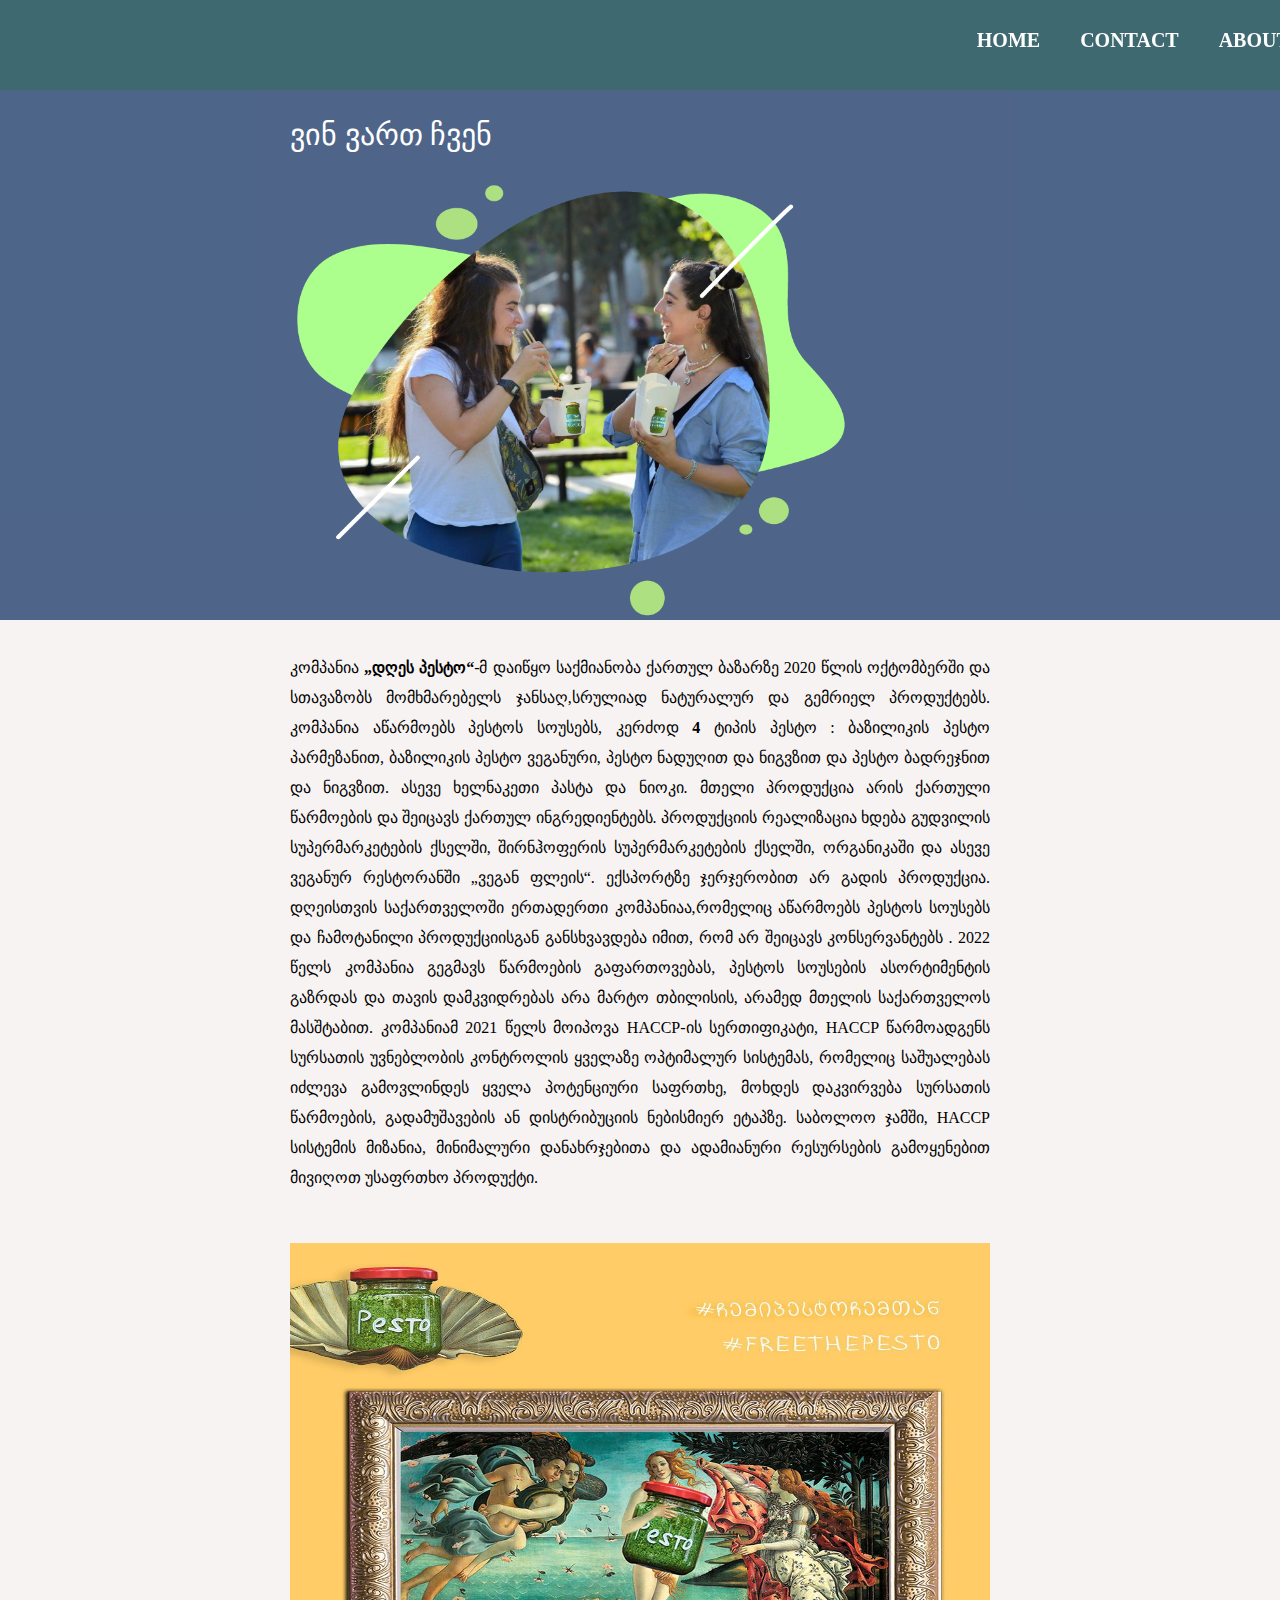
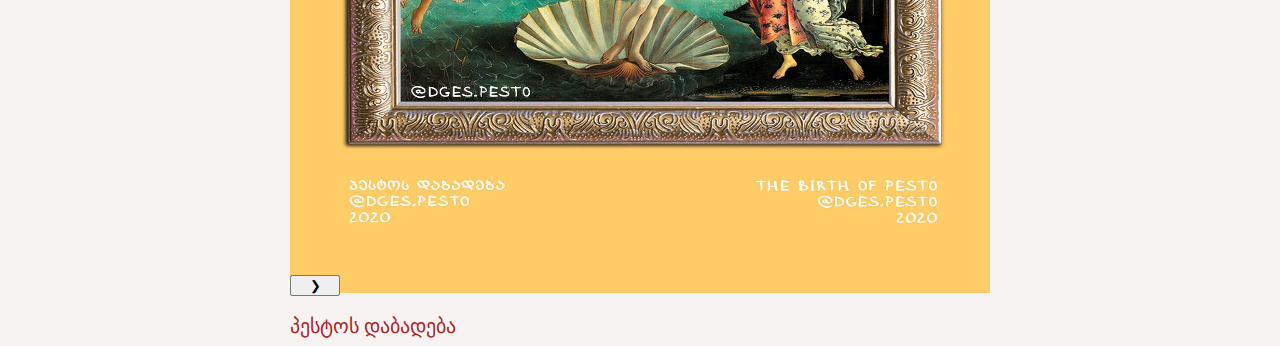
<file: html/aboutus.html>
<!DOCTYPE html>
<html lang="en">
  <head>
    <meta charset="UTF-8" />
    <meta http-equiv="X-UA-Compatible" content="IE=edge" />
    <meta name="viewport" content="width=device-width, initial-scale=1.0" />
    <link rel="stylesheet" href="../css/reset.css" />
    <link rel="stylesheet" href="../css/aboutus.css" />
    <link rel="stylesheet" href="../css/main.css" />
    <link
      rel="stylesheet"
      href="https://cdnjs.cloudflare.com/ajax/libs/font-awesome/6.2.1/css/all.min.css"
    />
    <script src="../js/aboutus.js" defer></script>
    <title>About Us</title>
    <link rel="icon" type="image/x-icon" href="../imgs/info.png" />
  </head>
  <body>
    <header class="header">
      <div class="navigation-flex">
        <nav class="navigacia">
          <a class="logo" href="index.html"
            ><img src="../imgs/icon-pesto.png" alt=""
          /></a>
          <ul class="nav-ul">
            <li class="nav-li"><a href="main.html"> home</a></li>
            <li class="nav-li"><a href="contact.html">contact</a></li>
            <li class="nav-li"><a href="aboutus.html">about us</a></li>
          </ul>
        </nav>
      </div>
    </header>
    <section class="about-section1">
      <div class="about-wrapper">
        <h1 class="h1">ვინ ვართ ჩვენ</h1>
        <img class="me-nina" src="../imgs/nina-ninia.png" alt="" />
        <p class="paragrap">
          კომპანია <span>„დღეს პესტო“</span>-მ დაიწყო საქმიანობა ქართულ ბაზარზე
          2020 წლის ოქტომბერში და სთავაზობს მომხმარებელს ჯანსაღ,სრულიად
          ნატურალურ და გემრიელ პროდუქტებს. კომპანია აწარმოებს პესტოს სოუსებს,
          კერძოდ <span>4</span> ტიპის პესტო : ბაზილიკის პესტო პარმეზანით,
          ბაზილიკის პესტო ვეგანური, პესტო ნადუღით და ნიგვზით და პესტო ბადრეჯნით
          და ნიგვზით. ასევე ხელნაკეთი პასტა და ნიოკი. მთელი პროდუქცია არის
          ქართული წარმოების და შეიცავს ქართულ ინგრედიენტებს. პროდუქციის
          რეალიზაცია ხდება გუდვილის სუპერმარკეტების ქსელში, შირნჰოფერის
          სუპერმარკეტების ქსელში, ორგანიკაში და ასევე ვეგანურ რესტორანში „ვეგან
          ფლეის“. ექსპორტზე ჯერჯერობით არ გადის პროდუქცია. დღეისთვის
          საქართველოში ერთადერთი კომპანიაა,რომელიც აწარმოებს პესტოს სოუსებს და
          ჩამოტანილი პროდუქციისგან განსხვავდება იმით, რომ არ შეიცავს
          კონსერვანტებს . 2022 წელს კომპანია გეგმავს წარმოების გაფართოვებას,
          პესტოს სოუსების ასორტიმენტის გაზრდას და თავის დამკვიდრებას არა მარტო
          თბილისის, არამედ მთელის საქართველოს მასშტაბით. კომპანიამ 2021 წელს
          მოიპოვა HACCP-ის სერთიფიკატი, HACCP წარმოადგენს სურსათის უვნებლობის
          კონტროლის ყველაზე ოპტიმალურ სისტემას, რომელიც საშუალებას იძლევა
          გამოვლინდეს ყველა პოტენციური საფრთხე, მოხდეს დაკვირვება სურსათის
          წარმოების, გადამუშავების ან დისტრიბუციის ნებისმიერ ეტაპზე. საბოლოო
          ჯამში, HACCP სისტემის მიზანია, მინიმალური დანახრჯებითა და ადამიანური
          რესურსების გამოყენებით მივიღოთ უსაფრთხო პროდუქტი.
        </p>
        <div class="container"></div>

        <div class="content display-container">
          <div class="display-container Slides">
            <img src="../imgs/born-pesto.jpg" style="width: 100%" />
            <div class="display-bottomleft large container padding-16 black">
              პესტოს დაბადება
            </div>
          </div>

          <div class="display-container Slides">
            <img src="../imgs/couple-pesto.jpg" style="width: 100%" />
            <div class="display-bottomright large container padding-16 black">
              პესტოს მოყვარული წყვილის პორტრეტი
            </div>
          </div>

          <div class="display-container Slides">
            <img src="../imgs/mona-lisa-pesto.jpg" style="width: 100%" />
            <div class="display-topleft large container padding-16 black">
              მონა პესტო
            </div>
          </div>

          <div class="display-container Slides">
            <img src="../imgs/urbino-pesto.jpg" style="width: 100%" />
            <div class="display-topright large container padding-16 black">
              ურბინოს პესტო
            </div>
          </div>

          <div class="display-container Slides">
            <img src="../imgs/didi-pesto.jpg" style="width: 100%" />
            <div class="display-middle large container padding-16 black">
              კანაგავას პესტოს დიდი ტალღები
            </div>
          </div>

          <button class="button display-left black" onclick="plusDivs(-1)">
            &#10094;
          </button>
          <button class="button display-right black" onclick="plusDivs(1)">
            &#10095;
          </button>
        </div>
      </div>
    </section>
  </body>
</html>
</file>
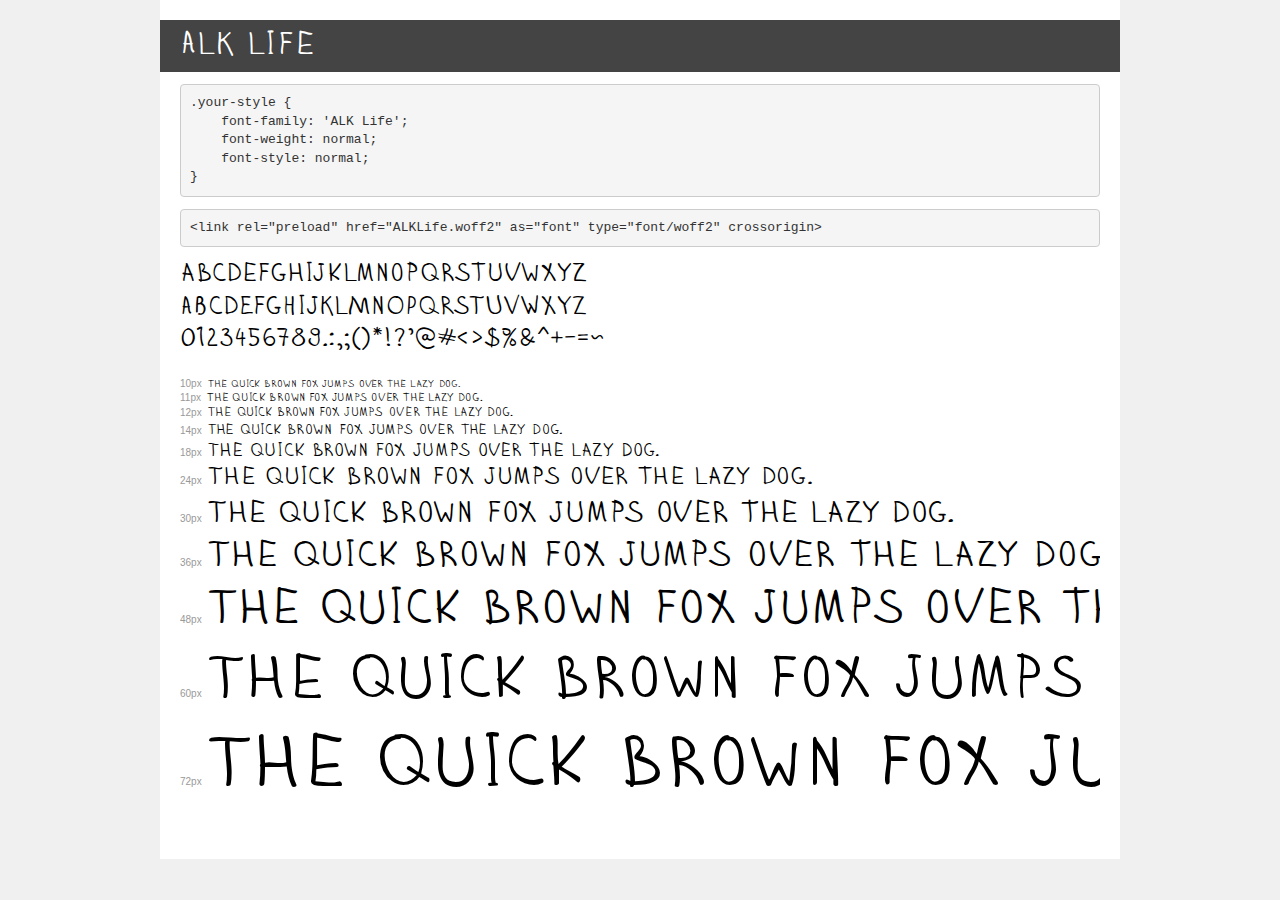
<file: fonts/alk/demo.html>
<!DOCTYPE html>
<html lang="en">
<head>
    <meta charset="utf-8">
    <meta http-equiv="X-UA-Compatible" content="IE=edge">
    <meta name="viewport" content="width=device-width, initial-scale=1">
    <meta name="robots" content="noindex, noarchive">
    <meta name="format-detection" content="telephone=no">
    <title>Transfonter demo</title>
    <link href="stylesheet.css" rel="stylesheet">
    <style>
        /*
        http://meyerweb.com/eric/tools/css/reset/
        v2.0 | 20110126
        License: none (public domain)
        */
        html, body, div, span, applet, object, iframe,
        h1, h2, h3, h4, h5, h6, p, blockquote, pre,
        a, abbr, acronym, address, big, cite, code,
        del, dfn, em, img, ins, kbd, q, s, samp,
        small, strike, strong, sub, sup, tt, var,
        b, u, i, center,
        dl, dt, dd, ol, ul, li,
        fieldset, form, label, legend,
        table, caption, tbody, tfoot, thead, tr, th, td,
        article, aside, canvas, details, embed,
        figure, figcaption, footer, header, hgroup,
        menu, nav, output, ruby, section, summary,
        time, mark, audio, video {
            margin: 0;
            padding: 0;
            border: 0;
            font-size: 100%;
            font: inherit;
            vertical-align: baseline;
        }
        /* HTML5 display-role reset for older browsers */
        article, aside, details, figcaption, figure,
        footer, header, hgroup, menu, nav, section {
            display: block;
        }
        body {
            line-height: 1;
        }
        ol, ul {
            list-style: none;
        }
        blockquote, q {
            quotes: none;
        }
        blockquote:before, blockquote:after,
        q:before, q:after {
            content: '';
            content: none;
        }
        table {
            border-collapse: collapse;
            border-spacing: 0;
        }
        /* demo styles */
        body {
            background: #f0f0f0;
            color: #000;
        }
        .page {
            background: #fff;
            width: 920px;
            margin: 0 auto;
            padding: 20px 20px 0 20px;
            overflow: hidden;
        }
        .font-container {
            overflow-x: auto;
            overflow-y: hidden;
            margin-bottom: 40px;
            line-height: 1.3;
            white-space: nowrap;
            padding-bottom: 5px;
        }
        h1 {
            position: relative;
            background: #444;
            font-size: 32px;
            color: #fff;
            padding: 10px 20px;
            margin: 0 -20px 12px -20px;
        }
        .letters {
            font-size: 25px;
            margin-bottom: 20px;
        }
        .s10:before {
            content: '10px';
        }
        .s11:before {
            content: '11px';
        }
        .s12:before {
            content: '12px';
        }
        .s14:before {
            content: '14px';
        }
        .s18:before {
            content: '18px';
        }
        .s24:before {
            content: '24px';
        }
        .s30:before {
            content: '30px';
        }
        .s36:before {
            content: '36px';
        }
        .s48:before {
            content: '48px';
        }
        .s60:before {
            content: '60px';
        }
        .s72:before {
            content: '72px';
        }
        .s10:before, .s11:before, .s12:before, .s14:before,
        .s18:before, .s24:before, .s30:before, .s36:before,
        .s48:before, .s60:before, .s72:before {
            font-family: Arial, sans-serif;
            font-size: 10px;
            font-weight: normal;
            font-style: normal;
            color: #999;
            padding-right: 6px;
        }
        pre {
            display: block;
            padding: 9px;
            margin: 0 0 12px;
            font-family: Monaco, Menlo, Consolas, "Courier New", monospace;
            font-size: 13px;
            line-height: 1.428571429;
            color: #333;
            font-weight: normal;
            font-style: normal;
            background-color: #f5f5f5;
            border: 1px solid #ccc;
            overflow-x: auto;
            border-radius: 4px;
        }
        /* responsive */
        @media (max-width: 959px) {
            .page {
                width: auto;
                margin: 0;
            }
        }
    </style>
</head>
<body>
<div class="page">
    <div class="demo">
        <h1 style="font-family: 'ALK Life'; font-weight: normal; font-style: normal;">ALK Life</h1>
        <pre title="Usage">.your-style {
    font-family: 'ALK Life';
    font-weight: normal;
    font-style: normal;
}</pre>
        <pre title="Preload (optional)">
&lt;link rel=&quot;preload&quot; href=&quot;ALKLife.woff2&quot; as=&quot;font&quot; type=&quot;font/woff2&quot; crossorigin&gt;</pre>
        <div class="font-container" style="font-family: 'ALK Life'; font-weight: normal; font-style: normal;">
            <p class="letters">
                abcdefghijklmnopqrstuvwxyz<br>
ABCDEFGHIJKLMNOPQRSTUVWXYZ<br>
                0123456789.:,;()*!?'@#&lt;&gt;$%&^+-=~
            </p>
            <p class="s10" style="font-size: 10px;">The quick brown fox jumps over the lazy dog.</p>
            <p class="s11" style="font-size: 11px;">The quick brown fox jumps over the lazy dog.</p>
            <p class="s12" style="font-size: 12px;">The quick brown fox jumps over the lazy dog.</p>
            <p class="s14" style="font-size: 14px;">The quick brown fox jumps over the lazy dog.</p>
            <p class="s18" style="font-size: 18px;">The quick brown fox jumps over the lazy dog.</p>
            <p class="s24" style="font-size: 24px;">The quick brown fox jumps over the lazy dog.</p>
            <p class="s30" style="font-size: 30px;">The quick brown fox jumps over the lazy dog.</p>
            <p class="s36" style="font-size: 36px;">The quick brown fox jumps over the lazy dog.</p>
            <p class="s48" style="font-size: 48px;">The quick brown fox jumps over the lazy dog.</p>
            <p class="s60" style="font-size: 60px;">The quick brown fox jumps over the lazy dog.</p>
            <p class="s72" style="font-size: 72px;">The quick brown fox jumps over the lazy dog.</p>
        </div>
    </div>

</div>
</body>
</html>
</file>
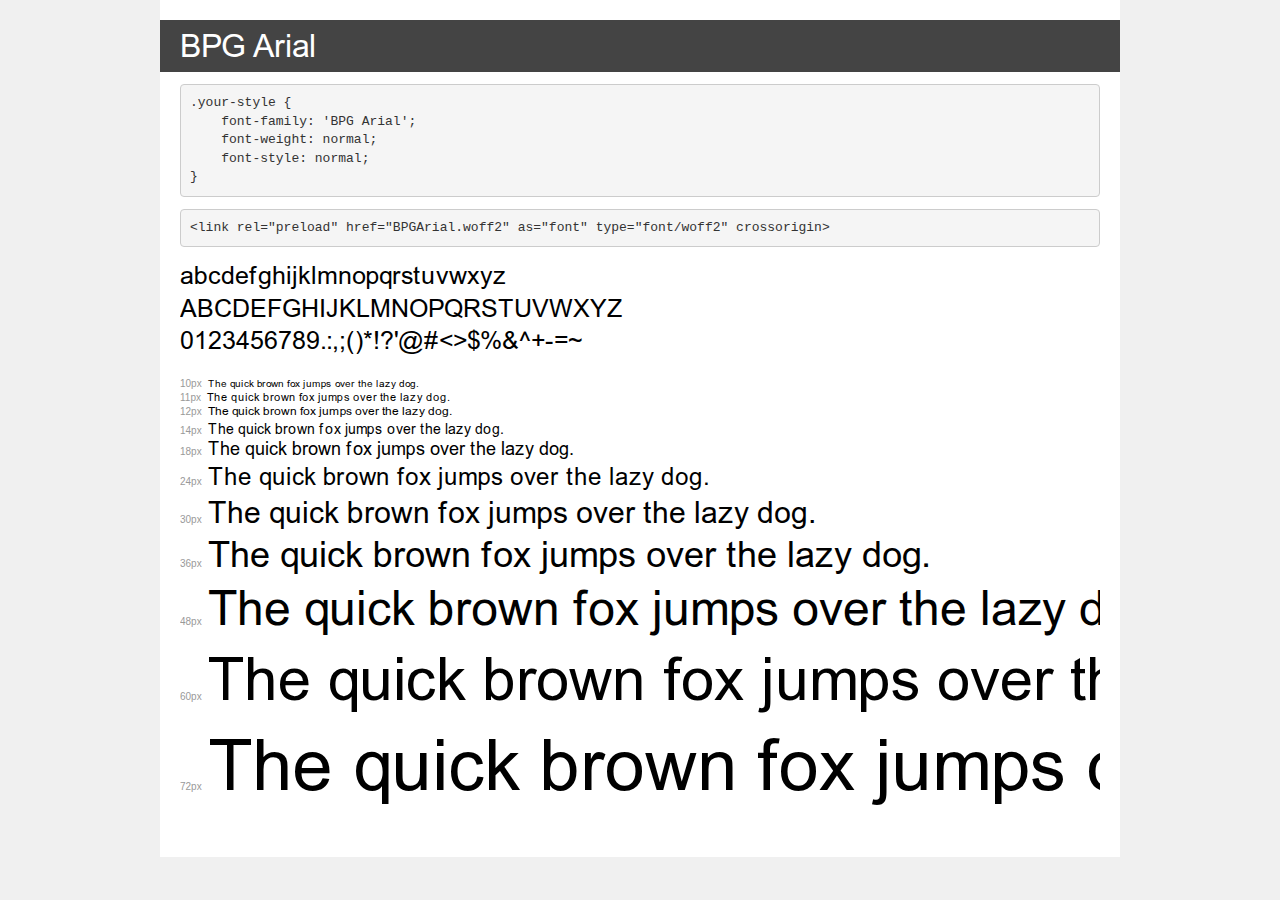
<file: fonts/arial/demo.html>
<!DOCTYPE html>
<html lang="en">
<head>
    <meta charset="utf-8">
    <meta http-equiv="X-UA-Compatible" content="IE=edge">
    <meta name="viewport" content="width=device-width, initial-scale=1">
    <meta name="robots" content="noindex, noarchive">
    <meta name="format-detection" content="telephone=no">
    <title>Transfonter demo</title>
    <link href="stylesheet.css" rel="stylesheet">
    <style>
        /*
        http://meyerweb.com/eric/tools/css/reset/
        v2.0 | 20110126
        License: none (public domain)
        */
        html, body, div, span, applet, object, iframe,
        h1, h2, h3, h4, h5, h6, p, blockquote, pre,
        a, abbr, acronym, address, big, cite, code,
        del, dfn, em, img, ins, kbd, q, s, samp,
        small, strike, strong, sub, sup, tt, var,
        b, u, i, center,
        dl, dt, dd, ol, ul, li,
        fieldset, form, label, legend,
        table, caption, tbody, tfoot, thead, tr, th, td,
        article, aside, canvas, details, embed,
        figure, figcaption, footer, header, hgroup,
        menu, nav, output, ruby, section, summary,
        time, mark, audio, video {
            margin: 0;
            padding: 0;
            border: 0;
            font-size: 100%;
            font: inherit;
            vertical-align: baseline;
        }
        /* HTML5 display-role reset for older browsers */
        article, aside, details, figcaption, figure,
        footer, header, hgroup, menu, nav, section {
            display: block;
        }
        body {
            line-height: 1;
        }
        ol, ul {
            list-style: none;
        }
        blockquote, q {
            quotes: none;
        }
        blockquote:before, blockquote:after,
        q:before, q:after {
            content: '';
            content: none;
        }
        table {
            border-collapse: collapse;
            border-spacing: 0;
        }
        /* demo styles */
        body {
            background: #f0f0f0;
            color: #000;
        }
        .page {
            background: #fff;
            width: 920px;
            margin: 0 auto;
            padding: 20px 20px 0 20px;
            overflow: hidden;
        }
        .font-container {
            overflow-x: auto;
            overflow-y: hidden;
            margin-bottom: 40px;
            line-height: 1.3;
            white-space: nowrap;
            padding-bottom: 5px;
        }
        h1 {
            position: relative;
            background: #444;
            font-size: 32px;
            color: #fff;
            padding: 10px 20px;
            margin: 0 -20px 12px -20px;
        }
        .letters {
            font-size: 25px;
            margin-bottom: 20px;
        }
        .s10:before {
            content: '10px';
        }
        .s11:before {
            content: '11px';
        }
        .s12:before {
            content: '12px';
        }
        .s14:before {
            content: '14px';
        }
        .s18:before {
            content: '18px';
        }
        .s24:before {
            content: '24px';
        }
        .s30:before {
            content: '30px';
        }
        .s36:before {
            content: '36px';
        }
        .s48:before {
            content: '48px';
        }
        .s60:before {
            content: '60px';
        }
        .s72:before {
            content: '72px';
        }
        .s10:before, .s11:before, .s12:before, .s14:before,
        .s18:before, .s24:before, .s30:before, .s36:before,
        .s48:before, .s60:before, .s72:before {
            font-family: Arial, sans-serif;
            font-size: 10px;
            font-weight: normal;
            font-style: normal;
            color: #999;
            padding-right: 6px;
        }
        pre {
            display: block;
            padding: 9px;
            margin: 0 0 12px;
            font-family: Monaco, Menlo, Consolas, "Courier New", monospace;
            font-size: 13px;
            line-height: 1.428571429;
            color: #333;
            font-weight: normal;
            font-style: normal;
            background-color: #f5f5f5;
            border: 1px solid #ccc;
            overflow-x: auto;
            border-radius: 4px;
        }
        /* responsive */
        @media (max-width: 959px) {
            .page {
                width: auto;
                margin: 0;
            }
        }
    </style>
</head>
<body>
<div class="page">
    <div class="demo">
        <h1 style="font-family: 'BPG Arial'; font-weight: normal; font-style: normal;">BPG Arial</h1>
        <pre title="Usage">.your-style {
    font-family: 'BPG Arial';
    font-weight: normal;
    font-style: normal;
}</pre>
        <pre title="Preload (optional)">
&lt;link rel=&quot;preload&quot; href=&quot;BPGArial.woff2&quot; as=&quot;font&quot; type=&quot;font/woff2&quot; crossorigin&gt;</pre>
        <div class="font-container" style="font-family: 'BPG Arial'; font-weight: normal; font-style: normal;">
            <p class="letters">
                abcdefghijklmnopqrstuvwxyz<br>
ABCDEFGHIJKLMNOPQRSTUVWXYZ<br>
                0123456789.:,;()*!?'@#&lt;&gt;$%&^+-=~
            </p>
            <p class="s10" style="font-size: 10px;">The quick brown fox jumps over the lazy dog.</p>
            <p class="s11" style="font-size: 11px;">The quick brown fox jumps over the lazy dog.</p>
            <p class="s12" style="font-size: 12px;">The quick brown fox jumps over the lazy dog.</p>
            <p class="s14" style="font-size: 14px;">The quick brown fox jumps over the lazy dog.</p>
            <p class="s18" style="font-size: 18px;">The quick brown fox jumps over the lazy dog.</p>
            <p class="s24" style="font-size: 24px;">The quick brown fox jumps over the lazy dog.</p>
            <p class="s30" style="font-size: 30px;">The quick brown fox jumps over the lazy dog.</p>
            <p class="s36" style="font-size: 36px;">The quick brown fox jumps over the lazy dog.</p>
            <p class="s48" style="font-size: 48px;">The quick brown fox jumps over the lazy dog.</p>
            <p class="s60" style="font-size: 60px;">The quick brown fox jumps over the lazy dog.</p>
            <p class="s72" style="font-size: 72px;">The quick brown fox jumps over the lazy dog.</p>
        </div>
    </div>

</div>
</body>
</html>
</file>
<file: css/aboutus.css>
body{
    background-color: rgba(109, 7, 7, 0.049)
  }
.about-wrapper{
    margin: 0 auto;
    width: 700px;
    height: 500px;
}
.me-nina {
    height: 100%;
    /* width: 100%; */
}
.h1{
    width: 100%;
    margin: 0 auto;
    font-size: 30px;
    font-family: ALK Life;
    color: white;
}
.about-section1 p{
    font-family: BPG Arial;
    text-align: justify;
    line-height: 30px;
    color: rgb(0, 0, 0)
}
.paragrap span {
    font-weight: bold;
}
.container {
    height: 30px;
    margin-top: 20px;
}
.Slides img {
    height: 650px;
}
.about-section1 {
    background-color: #1a3a69c4;
    padding-top: 120px;
}
.content {
    position: relative;
    z-index: -1;
}
.button{
    width: 50px;
    right: 0;
    left: 0;
    bottom: 50px;
    position: absolute;
    /* z-index: 5; */
}
.content div{
  font-size: 20px;
  font-family: BPG Nino Mtavruli;
  color: brown;
}
</file>
<file: css/main.css>
/* HEADER */
body{
    background-color: rgba(109, 7, 7, 0.049)
  }
a{
    color: white;
    text-decoration: none;
}

.header {
    /* height: 60px; */
    position: fixed;
    width: 100%;
    left: 0;
    top: 0;
    background-color: rgba(0, 128, 0, 0.179);
    padding-bottom: 90px;
    display: flex;
    margin: auto;
    justify-content: space-around;
    align-items: center;
}
.navigation-flex {
    position: fixed;
    display: flex;
    margin: 0 auto;
    margin-top: 80px;
    justify-content: space-around;
    align-items: center;
    justify-content: center;
}
.logo {
    display: flex;
    height: 45px;
    
}
.navigacia {
    align-items: center;
    display: flex;
    justify-content: space-between;
    margin: 0 auto;
    width: 1440px;
}
.nav-ul {
    justify-content: flex-end;
    display: flex;
    font-size: 20px;
    font-family: lato;
    font-weight: bold;
    text-transform: uppercase;
    font-family: lato;
}
.nav-li {
    font-family: BPG Arial;
    margin-right: 40px;
}
.nav-li:hover {
    cursor: pointer;
    border-radius: 10px;
    text-decoration: underline;
    text-decoration-color: rgb(255, 0, 0);
}


.main-section {
    padding-top: 120px;
}
.main-section h1 {
    display: block;
    font-size: 40px;
    font-family: ALK Life;
    color: black;
    margin-bottom: 50px;
}
.main-wrapper {
    display: flex;
    justify-content: space-around;
    margin-top: 20px;
    margin: 0 auto;
    width: 1000px;
    height: 500px;
    border: 3px;
    border-style: solid;
    border-color: coral;
    /* 6E164A */
    border-radius: 30px;
    background-color: rgba(0, 0, 255, 0);
}
.product-wrapper {
    /* align-self: top; */
    width: 200px;
    overflow: hidden;
    align-self: center;
    align-items: center;
    justify-content: center;
}
.product-wrapper img {
    align-self: center;
    height: 200px;
}
.product-wrapper p {
    line-height: 15px;
    margin-top: 10px;
    text-align: justify;
    width: 200px;
    font-size: 10px;
}
.product-wrapper h2 {
    margin-bottom: 15px;
    font-size: 20px;
    font-family: BPG Arial;
}


/* footer */
.footer {
    margin-top: 50px;
    width: 100%;
    height: 400px;
    background-color: #1A3969;
}
</file>
<file: fonts/alk/stylesheet.css>
@font-face {
    font-family: 'ALK Life';
    src: url('ALKLife.woff2') format('woff2'),
        url('ALKLife.woff') format('woff'),
        url('ALKLife.ttf') format('truetype'),
        url('ALKLife.svg#ALKLife') format('svg');
    font-weight: normal;
    font-style: normal;
    font-display: swap;
}
</file>
<file: fonts/arial/stylesheet.css>
@font-face {
    font-family: 'BPG Arial';
    src: url('BPGArial.woff2') format('woff2'),
        url('BPGArial.woff') format('woff'),
        url('BPGArial.ttf') format('truetype'),
        url('BPGArial.svg#BPGArial') format('svg');
    font-weight: normal;
    font-style: normal;
    font-display: swap;
}
</file>
